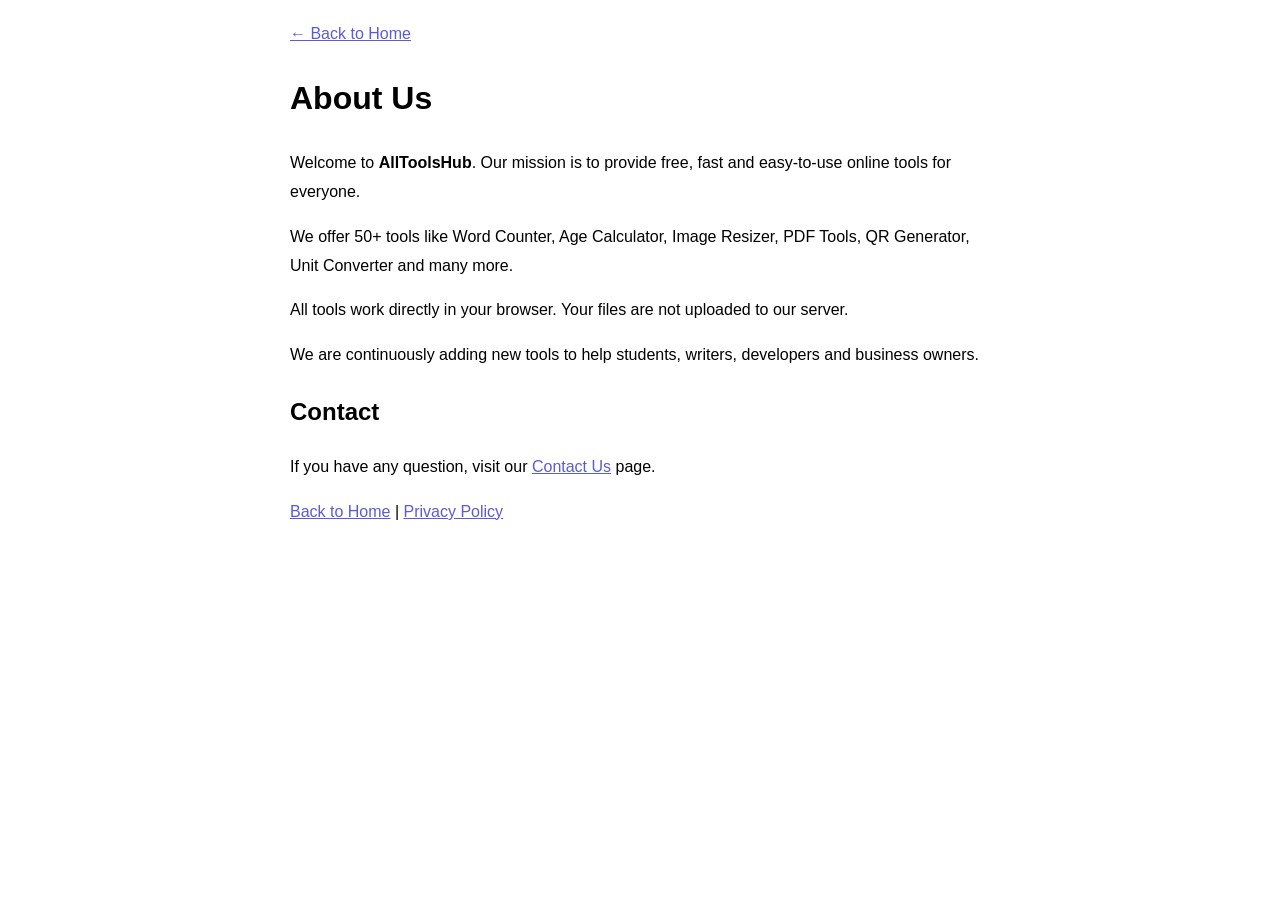
<file: about.html>
<!DOCTYPE html>
<html>
<head>
<title>About Us - AllToolsHub</title>
<meta name="viewport" content="width=device-width, initial-scale=1">
<style>body{font-family:sans-serif;padding:20px;line-height:1.8;max-width:700px;margin:auto} a{color:#5b5bd6}</style>
</head>
<body>
<a href="index.html">← Back to Home</a>
<h1>About Us</h1>
<p>Welcome to <b>AllToolsHub</b>. Our mission is to provide free, fast and easy-to-use online tools for everyone.</p>
<p>We offer 50+ tools like Word Counter, Age Calculator, Image Resizer, PDF Tools, QR Generator, Unit Converter and many more.</p>
<p>All tools work directly in your browser. Your files are not uploaded to our server.</p>
<p>We are continuously adding new tools to help students, writers, developers and business owners.</p>
<h2>Contact</h2>
<p>If you have any question, visit our <a href="contact.html">Contact Us</a> page.</p>
<p><a href="index.html">Back to Home</a> | <a href="privacy.html">Privacy Policy</a></p>
</body>
</html>
</file>
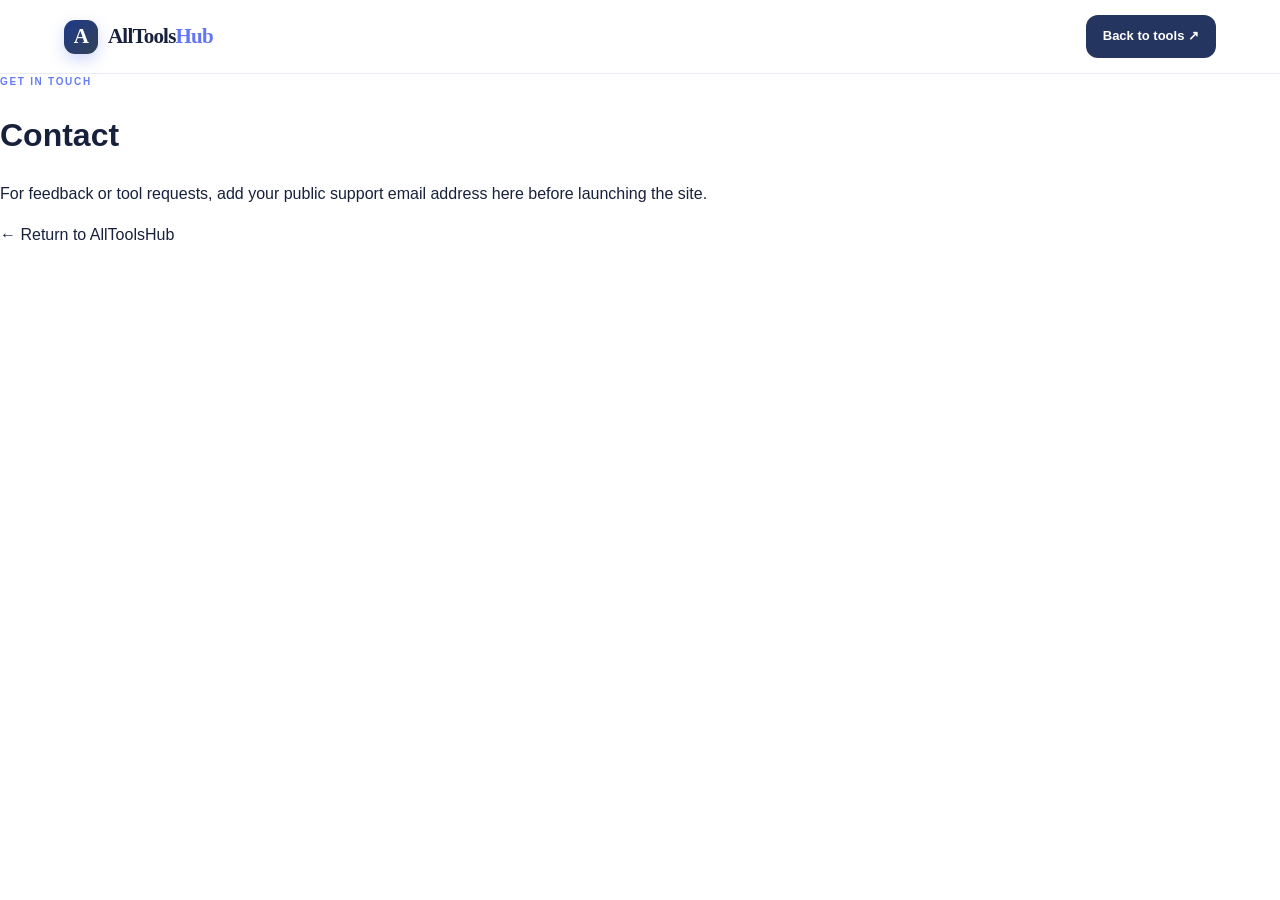
<file: contact.html>
<!doctype html><html lang="en"><head><meta charset="utf-8"><meta name="viewport" content="width=device-width,initial-scale=1"><title>Contact — AllToolsHub</title><link rel="stylesheet" href="styles.css"></head><body><header class="site-header"><a class="brand" href="index.html"><span class="brand-mark">A</span><span>AllTools<span class="brand-accent">Hub</span></span></a><a class="header-cta" href="index.html">Back to tools ↗</a></header><main class="legal-page"><div class="eyebrow">GET IN TOUCH</div><h1>Contact</h1><p>For feedback or tool requests, add your public support email address here before launching the site.</p><p><a href="index.html">← Return to AllToolsHub</a></p></main></body></html>
</file>
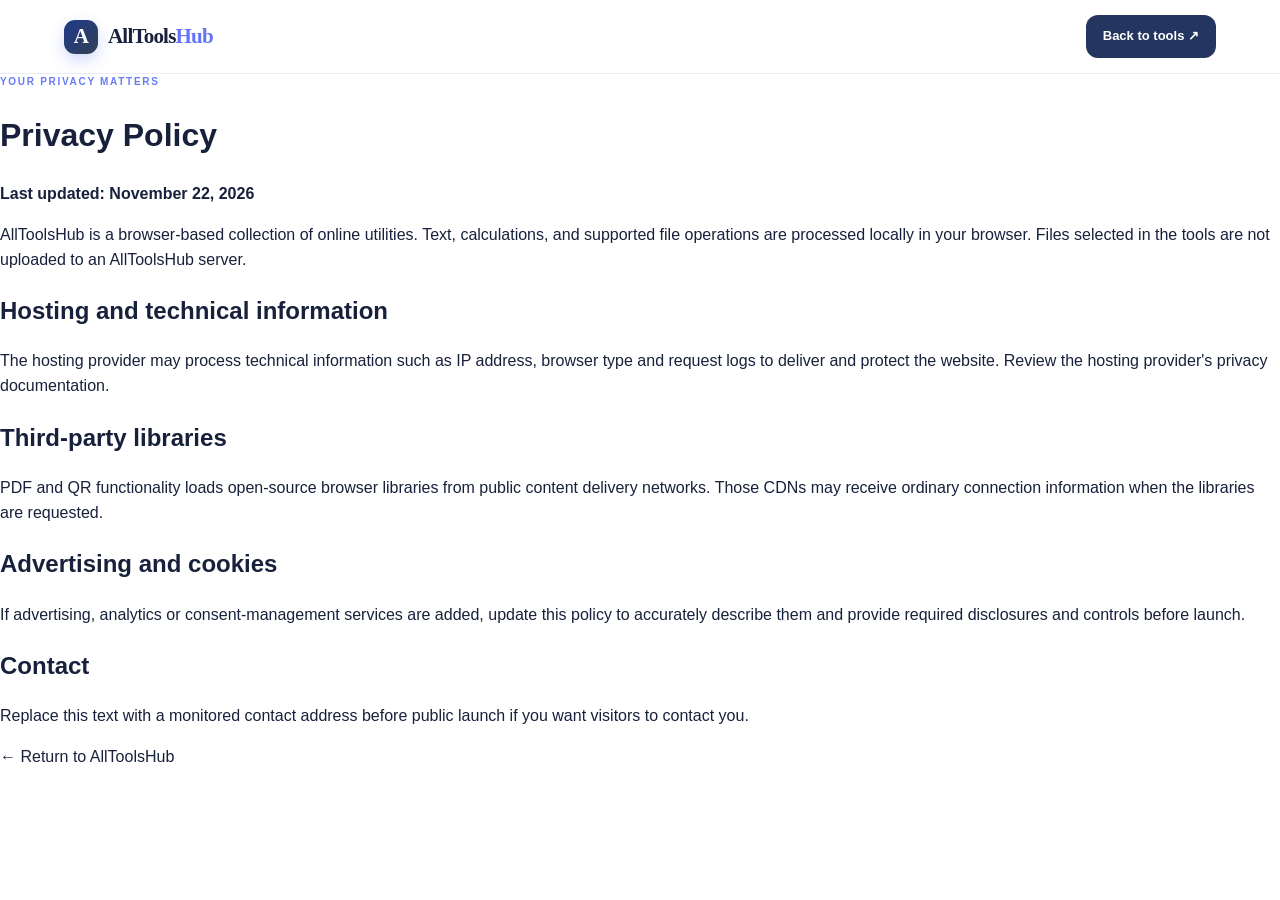
<file: privacy.html>
<!doctype html><html lang="en"><head><meta charset="utf-8"><meta name="viewport" content="width=device-width,initial-scale=1"><title>Privacy Policy — AllToolsHub</title><link rel="stylesheet" href="styles.css"></head><body><header class="site-header"><a class="brand" href="index.html"><span class="brand-mark">A</span><span>AllTools<span class="brand-accent">Hub</span></span></a><a class="header-cta" href="index.html">Back to tools ↗</a></header><main class="legal-page"><div class="eyebrow">YOUR PRIVACY MATTERS</div><h1>Privacy Policy</h1><p><strong>Last updated: November 22, 2026</strong></p><p>AllToolsHub is a browser-based collection of online utilities. Text, calculations, and supported file operations are processed locally in your browser. Files selected in the tools are not uploaded to an AllToolsHub server.</p><h2>Hosting and technical information</h2><p>The hosting provider may process technical information such as IP address, browser type and request logs to deliver and protect the website. Review the hosting provider's privacy documentation.</p><h2>Third-party libraries</h2><p>PDF and QR functionality loads open-source browser libraries from public content delivery networks. Those CDNs may receive ordinary connection information when the libraries are requested.</p><h2>Advertising and cookies</h2><p>If advertising, analytics or consent-management services are added, update this policy to accurately describe them and provide required disclosures and controls before launch.</p><h2>Contact</h2><p>Replace this text with a monitored contact address before public launch if you want visitors to contact you.</p><p><a href="index.html">← Return to AllToolsHub</a></p></main></body></html>
</file>
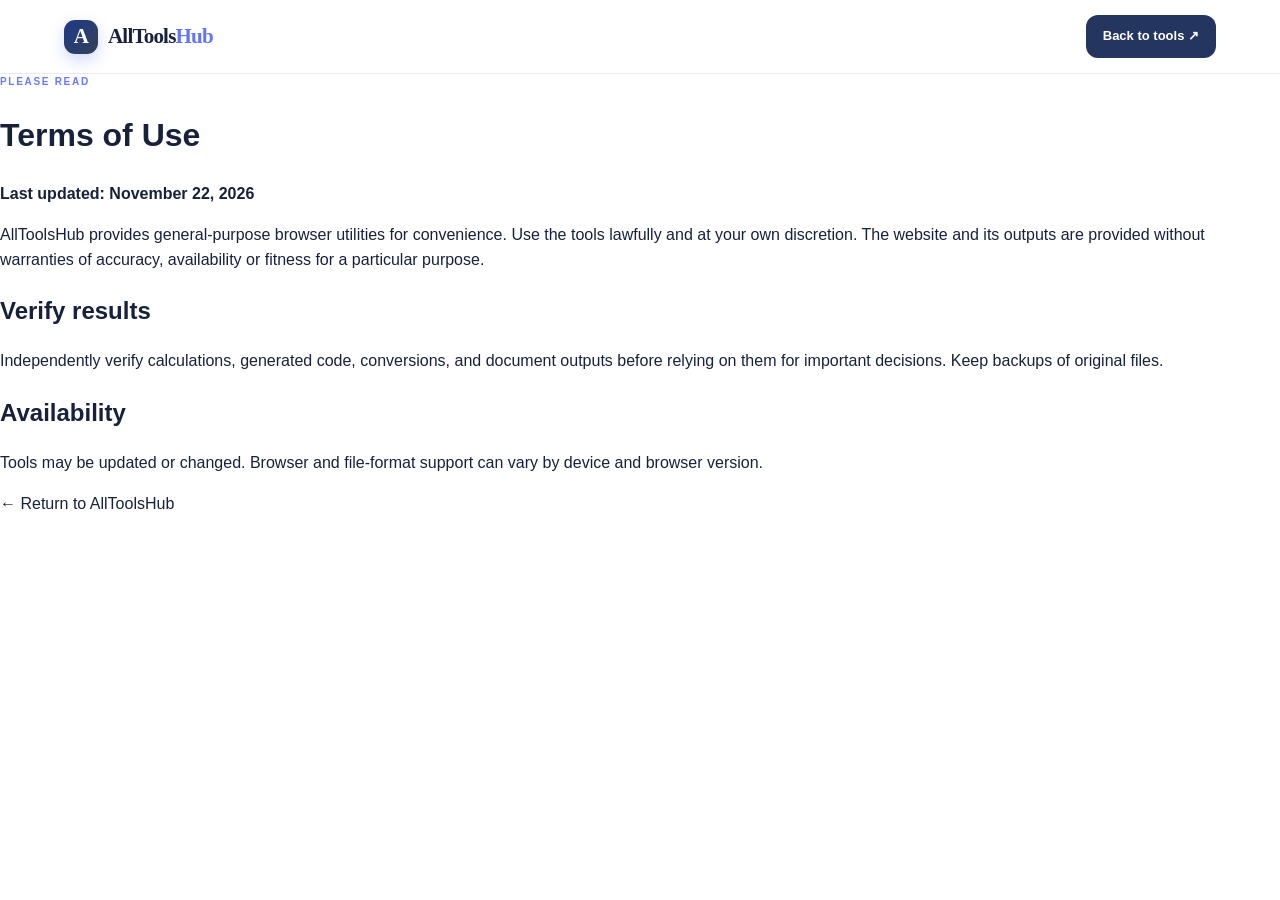
<file: terms.html>
<!doctype html><html lang="en"><head><meta charset="utf-8"><meta name="viewport" content="width=device-width,initial-scale=1"><title>Terms of Use — AllToolsHub</title><link rel="stylesheet" href="styles.css"></head><body><header class="site-header"><a class="brand" href="index.html"><span class="brand-mark">A</span><span>AllTools<span class="brand-accent">Hub</span></span></a><a class="header-cta" href="index.html">Back to tools ↗</a></header><main class="legal-page"><div class="eyebrow">PLEASE READ</div><h1>Terms of Use</h1><p><strong>Last updated: November 22, 2026</strong></p><p>AllToolsHub provides general-purpose browser utilities for convenience. Use the tools lawfully and at your own discretion. The website and its outputs are provided without warranties of accuracy, availability or fitness for a particular purpose.</p><h2>Verify results</h2><p>Independently verify calculations, generated code, conversions, and document outputs before relying on them for important decisions. Keep backups of original files.</p><h2>Availability</h2><p>Tools may be updated or changed. Browser and file-format support can vary by device and browser version.</p><p><a href="index.html">← Return to AllToolsHub</a></p></main></body></html>
</file>
<file: styles.css>
*{box-sizing:border-box} :root{--bg:#ffffff;--surface:#fff;--text:#18213b;--muted:#68738e;--line:#e8ecf5;--blue:#1e3a8a;--purple:#334155;--soft:#eef2ff;--shadow:0 18px 55px rgba(37,55,112,.09)}html{scroll-behavior:smooth;scroll-padding-top:90px}body{margin:0;background:var(--bg);color:var(--text);font-family:"DM Sans",sans-serif;line-height:1.55}body.dark{--bg:#101426;--surface:#191f35;--text:#f2f4ff;--muted:#a2acc8;--line:#2b3451;--soft:#252d4b;--shadow:0 18px 55px rgba(0,0,0,.25)}a{color:inherit;text-decoration:none}button,input,select,textarea{font:inherit}.announcement{background:#19264c;color:#dce4ff;text-align:center;padding:8px 16px;font-size:12px}.site-header{height:74px;padding:0 max(5vw,24px);display:flex;align-items:center;justify-content:space-between;background:var(--surface);border-bottom:1px solid var(--line);position:sticky;top:0;z-index:20}.brand{display:flex;align-items:center;gap:10px;font:700 21px "Space Grotesk";letter-spacing:-.8px}.brand-mark{width:34px;height:34px;border-radius:11px;display:grid;place-items:center;color:white;background:linear-gradient(135deg,#1e3a8a,#334155);box-shadow:0 6px 15px #637cf54a}.brand-accent{color:#6275f7}.desktop-nav{display:flex;gap:34px;color:var(--muted);font-size:14px;font-weight:600}.desktop-nav a:hover{color:var(--blue)}.header-actions{display:flex;align-items:center;gap:12px}.icon-btn,.menu-btn{border:1px solid var(--line);background:var(--surface);color:var(--text);height:38px;width:38px;border-radius:12px;cursor:pointer;font-size:18px}.header-cta{background:#24355f;color:#fff;padding:11px 17px;border-radius:12px;font-size:13px;font-weight:700}.menu-btn{display:none}.hero{min-height:480px;padding:78px max(8vw,28px);position:relative;overflow:hidden;display:flex;align-items:center;background:radial-gradient(ellipse at 82% 45%,#ee2e8f0 0,transparent 36%),linear-gradient(115deg,#f9fbff,#f1f5f9 70%,#f8fafc)}body.dark .hero{background:radial-gradient(ellipse at 82% 45%,#e2e8f0 0,transparent 38%),linear-gradient(115deg,#f9fbff,#f1f5f9 70%,#faf8fc)}.hero-content{position:relative;z-index:2;max-width:610px}.eyebrow{font-size:10px;font-weight:800;letter-spacing:1.7px;color:#687cf2;margin-bottom:13px}.hero h1{font:700 clamp(42px,5.4vw,68px)/1.08 "Space Grotesk";letter-spacing:-3.2px;margin:0;color:#172343}.dark .hero h1{color:#f3f5ff}.gradient-text{background:linear-gradient(95deg,#426cf5,#9b5de9);-webkit-background-clip:text;background-clip:text;color:transparent}.hero-copy{font-size:16px;color:#68738e;max-width:500px;margin:22px 0 27px}.dark .hero-copy{color:#b2bad3}.search-wrap{height:62px;max-width:550px;background:#fff;border:1px solid #e3e8f5;box-shadow:0 13px 35px #394f9917;border-radius:16px;display:flex;align-items:center;padding:0 17px;gap:12px}.search-icon{font-size:27px;color:#6c7cf1}.search-wrap input{border:0;outline:0;flex:1;min-width:0;color:#1c2748;font-size:14px;background:transparent}.search-wrap kbd{font-size:10px;color:#8c96ad;border:1px solid #e6eaf3;background:#f8f9fc;border-radius:6px;padding:4px 7px}.hero-meta{display:flex;gap:12px;align-items:center;margin-top:19px;color:#7d87a0;font-size:11px;font-weight:600}.hero-art{position:absolute;right:9%;top:50%;transform:translateY(-50%);width:350px;height:280px}.art-card{position:absolute;inset:35px 35px 30px 35px;background:#ffffffdf;border:1px solid white;border-radius:23px;padding:27px;color:#26345a;box-shadow:0 25px 65px #5269bd24;transform:rotate(4deg)}.art-card small{font-size:10px;letter-spacing:1px;color:#8490ae}.art-card strong{display:block;font:700 75px "Space Grotesk";margin:12px 0}.art-card strong span{font-size:34px;color:#7585fa}.art-bar{height:8px;border-radius:8px;background:#e9edfb}.art-pills{display:flex;gap:8px;margin-top:17px}.art-pills i{font-style:normal;font-size:10px;background:#eff1ff;color:#6879ec;padding:6px 11px;border-radius:7px}.float-tile{position:absolute;width:65px;height:65px;background:#fff;border-radius:17px;box-shadow:0 15px 35px #4455a52b;display:grid;place-items:center;color:#6c73ec;font-size:26px}.tile-a{top:0;right:10px}.tile-b{bottom:0;left:0}.tile-c{bottom:4px;right:5px}.trust-strip{padding:23px 8%;display:grid;grid-template-columns:repeat(4,1fr);background:var(--surface);border-bottom:1px solid var(--line);text-align:center}.trust-strip div{display:flex;flex-direction:column;border-right:1px solid var(--line)}.trust-strip div:last-child{border:0}.trust-strip b{font:700 24px "Space Grotesk"}.trust-strip span{font-size:11px;color:var(--muted)}.section{padding:72px max(7vw,24px)}.section-heading{display:flex;justify-content:space-between;align-items:end;gap:25px;margin-bottom:28px}.section-heading h2{font:700 clamp(27px,3vw,37px)/1.2 "Space Grotesk";letter-spacing:-1.3px;margin:0}.section-heading>p{max-width:310px;color:var(--muted);font-size:13px;margin:0 0 3px}.category-grid{display:grid;grid-template-columns:repeat(5,1fr);gap:13px}.category-card{background:var(--surface);border:1px solid var(--line);border-radius:17px;padding:17px 14px;display:flex;align-items:center;gap:12px;text-align:left;cursor:pointer;transition:.2s;color:var(--text)}.category-card:hover,.tool-card:hover{transform:translateY(-4px);border-color:#cbd3ff;box-shadow:var(--shadow)}.category-icon,.tool-icon{height:41px;width:41px;display:grid;place-items:center;border-radius:13px;background:var(--soft);font-size:20px;flex-shrink:0}.category-card strong{display:block;font-size:12px}.category-card small{color:var(--muted);font-size:10px}.tools-section{padding-top:15px}.tools-heading{align-items:end}.section-subtitle{color:var(--muted);font-size:13px;margin:8px 0 0}.tool-count{font-size:11px;color:var(--muted);background:var(--surface);border:1px solid var(--line);border-radius:20px;padding:8px 13px;white-space:nowrap}.tool-count span{font-weight:800;color:var(--blue)}.filter-row{display:flex;gap:8px;flex-wrap:wrap;margin:0 0 23px}.filter-chip{border:1px solid var(--line);background:var(--surface);color:var(--muted);border-radius:30px;padding:8px 14px;font-size:11px;font-weight:700;cursor:pointer}.filter-chip.active,.filter-chip:hover{background:#293d70;color:#fff;border-color:#293d70}.tool-grid{display:grid;grid-template-columns:repeat(4,1fr);gap:14px}.tool-card{border:1px solid var(--line);border-radius:17px;background:var(--surface);padding:18px;min-height:155px;display:flex;flex-direction:column;cursor:pointer;transition:.2s;color:var(--text);text-align:left}.tool-card-top{display:flex;align-items:center;justify-content:space-between;margin-bottom:13px}.tool-arrow{color:#a2aac0;font-size:18px}.tool-card strong{font-size:13px;margin-bottom:5px}.tool-card p{font-size:10px;color:var(--muted);margin:0;line-height:1.5}.tool-card small{font-size:9px;color:#7182ef;margin-top:auto;padding-top:12px;font-weight:700}.empty-state{text-align:center;padding:50px 15px;color:var(--muted)}.empty-state h3{color:var(--text)}.privacy-band{margin:5px max(7vw,24px) 55px;background:linear-gradient(110deg,#202f5c,#354a8c 65%,#6455aa);color:#fff;border-radius:23px;padding:34px 38px;display:flex;align-items:center;gap:24px}.privacy-icon{height:55px;width:55px;flex:0 0 55px;border-radius:17px;background:#ffffff1c;display:grid;place-items:center;font-size:28px}.privacy-band .eyebrow{color:#b9c7ff;margin-bottom:7px}.privacy-band h2{font:700 23px "Space Grotesk";margin:0 0 7px}.privacy-band p{color:#d1d9f3;font-size:12px;max-width:650px;margin:0}.text-link{margin-left:auto;white-space:nowrap;font-size:12px;font-weight:700}.faq-section{padding-top:15px;padding-bottom:75px}.faq-list{max-width:850px}.faq-list details{background:var(--surface);border:1px solid var(--line);border-radius:13px;padding:16px 19px;margin:10px 0}.faq-list summary{font-size:13px;font-weight:700;cursor:pointer}.faq-list p{font-size:12px;color:var(--muted);margin-bottom:0}.footer{background:#172342;color:#fff;padding:21px max(7vw,24px);text-align:center}.footer-bottom{font-size:12px;letter-spacing:.2px}.modal-backdrop{position:fixed;inset:0;background:#111a32a8;z-index:50;display:none;align-items:center;justify-content:center;padding:18px;backdrop-filter:blur(5px)}.modal-backdrop.open{display:flex}.tool-modal{width:min(100%,650px);max-height:91vh;overflow:auto;background:var(--surface);border:1px solid var(--line);border-radius:22px;padding:25px;box-shadow:0 30px 100px #0c16394d}.modal-head{display:flex;justify-content:space-between;align-items:flex-start}.modal-category{font-size:9px;letter-spacing:1.4px;text-transform:uppercase;color:#7182ef;font-weight:800}.modal-head h2{font:700 26px "Space Grotesk";margin:5px 0}.close-btn{border:0;background:var(--soft);color:var(--text);border-radius:10px;height:35px;width:35px;font-size:22px;cursor:pointer}.modal-description{font-size:12px;color:var(--muted);margin:5px 0 20px}.tool-form{display:grid;gap:12px}.field-label{font-size:11px;font-weight:700;color:var(--text);display:block;margin-bottom:6px}.tool-input,.tool-select{width:100%;padding:11px 12px;border:1px solid var(--line);border-radius:11px;background:var(--bg);color:var(--text);outline:0;font-size:13px}.tool-input:focus,.tool-select:focus{border-color:#8090ff;box-shadow:0 0 0 3px #7184f51a}.tool-textarea{min-height:115px;resize:vertical}.run-btn{border:0;border-radius:11px;background:linear-gradient(100deg,#456cf4,#865ce9);color:#fff;padding:12px 17px;font-size:12px;font-weight:800;cursor:pointer;margin-top:3px}.secondary-btn,.copy-btn{border:0;background:var(--soft);color:var(--blue);padding:8px 12px;border-radius:8px;font-size:11px;font-weight:700;cursor:pointer}.result-wrap{background:var(--soft);border:1px solid var(--line);border-radius:13px;margin-top:18px;padding:14px}.result-head{display:flex;justify-content:space-between;align-items:center;font-size:11px}.result-wrap pre{white-space:pre-wrap;overflow-wrap:anywhere;font:12px/1.6 "DM Sans";color:var(--text);margin:12px 0 0}.modal-note{font-size:10px;color:var(--muted);margin:14px 0 0}.download-link{display:inline-block;color:#4c67e9;font-weight:700;margin-top:7px}.timer-display{font:700 38px "Space Grotesk";text-align:center;padding:17px;background:var(--soft);border-radius:12px}.preview-img{max-width:100%;max-height:280px;object-fit:contain;border-radius:10px}.toast{position:fixed;bottom:22px;left:50%;transform:translate(-50%,20px);opacity:0;pointer-events:none;background:#1c2c54;color:white;padding:10px 16px;border-radius:10px;font-size:11px;z-index:80;transition:.25s}.toast.show{opacity:1;transform:translate(-50%,0)}@media(max-width:1000px){.hero-art{right:1%;transform:translateY(-50%) scale(.82)}.hero-content{max-width:57%}.category-grid{grid-template-columns:repeat(3,1fr)}.tool-grid{grid-template-columns:repeat(3,1fr)}}@media(max-width:700px){.site-header{height:65px;padding:0 18px}.desktop-nav{display:none;position:absolute;top:65px;left:0;right:0;padding:18px;background:var(--surface);border-bottom:1px solid var(--line);flex-direction:column;gap:17px}.desktop-nav.open{display:flex}.header-cta{display:none}.menu-btn{display:block}.hero{padding:58px 22px;min-height:0}.hero-content{max-width:100%}.hero h1{font-size:47px;letter-spacing:-2.4px}.hero-copy{font-size:14px}.hero-art{display:none}.hero-meta{flex-wrap:wrap;font-size:10px;gap:8px}.trust-strip{padding:20px 10px;grid-template-columns:repeat(2,1fr);row-gap:17px}.trust-strip div:nth-child(2){border:0}.trust-strip b{font-size:21px}.section{padding:55px 19px}.section-heading{display:block}.section-heading>p{margin-top:12px}.category-grid{grid-template-columns:repeat(2,1fr);gap:9px}.category-card{padding:12px 9px;gap:8px}.category-icon{width:34px;height:34px;font-size:16px}.category-card strong{font-size:10px}.category-card small{font-size:9px}.tools-section{padding-top:10px}.tools-heading{display:flex;align-items:end}.tool-count{font-size:9px;padding:7px}.tool-grid{grid-template-columns:repeat(2,1fr);gap:9px}.tool-card{padding:13px;min-height:150px}.tool-card strong{font-size:12px}.tool-card p{font-size:9px}.filter-row{flex-wrap:nowrap;overflow:auto;padding-bottom:7px}.filter-chip{white-space:nowrap}.privacy-band{margin:5px 14px 40px;padding:23px 18px;align-items:flex-start;flex-wrap:wrap;gap:12px}.privacy-icon{width:43px;height:43px;flex-basis:43px}.privacy-band>div:nth-child(2){flex:1}.privacy-band h2{font-size:18px}.privacy-band p{font-size:10px}.text-link{margin-left:55px}.tool-modal{padding:20px}.modal-head h2{font-size:22px}}@media(max-width:370px){.tool-grid,.category-grid{grid-template-columns:1fr}.hero h1{font-size:40px}}
</file>
